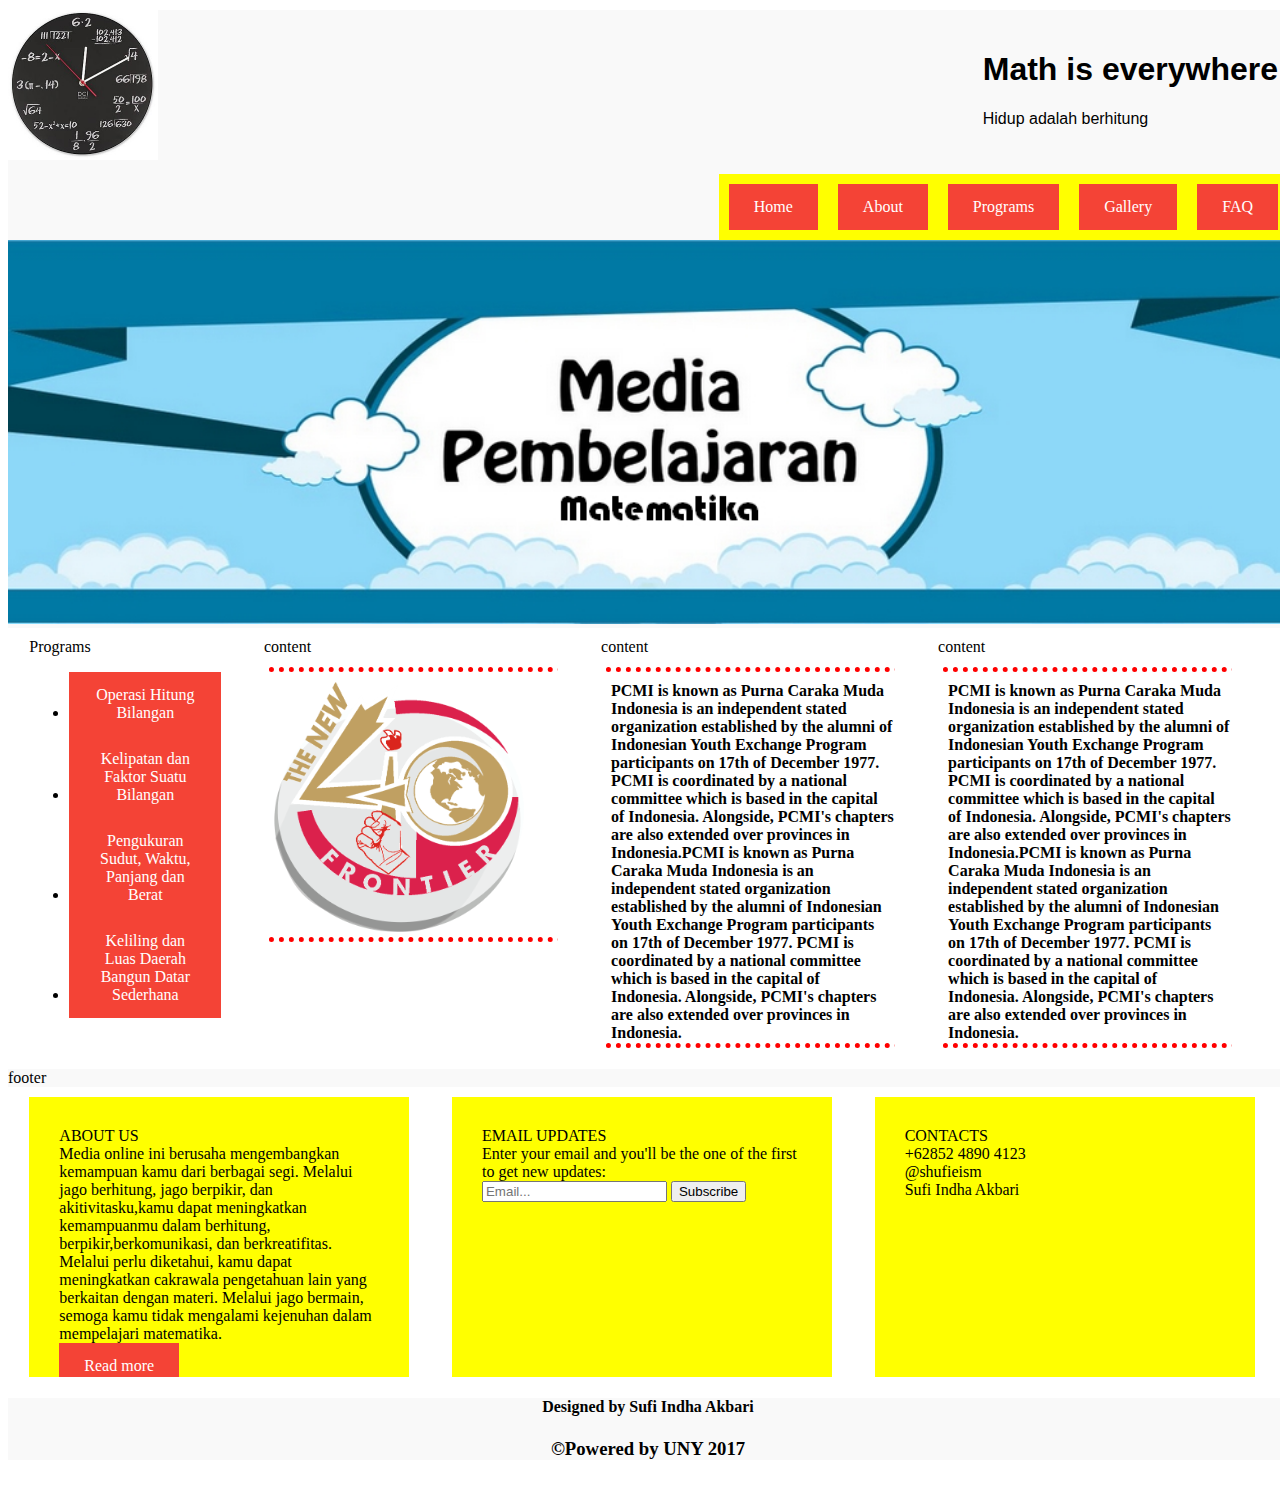
<file: index.html>
<!DOCTYPE html>
<html>
<head>
	<title>MATEMATIKA SD</title>
	<link rel="stylesheet" type="text/css" href="style.css">
</head>

<body>
	<div class="wrap">
		<div class="h1">
		<h1>Math is everywhere</h1>
			Hidup adalah berhitung
		</div>
	</div>	
	
	<div class="wrap">
		<div id="header">
			<div id="header_top">
			<div id="logo">
				<img src="IMG/depan2.jpg" width="150" height="150" alt="" padding:0px, 50px, 0px, 50px />
			</div>
		<div>
	<div>

	
	<div class="wrap">
		<div id="header">
			<div id="header_center">
			<div class="menu">
			<ul>
				<li><a href="#">Home</a></li>
				<li><a href="#">About</a></li>
				<li><a href="materi.html">Programs</a></li>
				<li><a href="#">Gallery</a></li>
				<li><a href="#">FAQ</a></li>		</ul>
		</div>
	</div>
	
	<div class="wrap">
		<div id="header">
			<div id="header_bottom>
			<div class="slider">
			<img src="IMG/depan1.jpg" width="1280 height="250" alt="" padding:0px, 50px, 0px, 50px />
		</div>
		<div class="clear"></div>
	</div></div></div></div></div></div></div></div>

<div class="wrap">
	<div id='container'>

	<div class='col1'>			
				Programs
				<ul>
					<li><a href="#">Operasi Hitung Bilangan</a></li>
					<li><a href="#">Kelipatan dan Faktor Suatu Bilangan</a></li>
					<li><a href="#">Pengukuran Sudut, Waktu, Panjang dan Berat</a></li>
					<li><a href="#">Keliling dan Luas Daerah Bangun Datar Sederhana</a></li>	
					</ul>
			</div>
		</div>
	<div class='col2'>	
				content
				<div><p><img src="IMG/suf1.png" width="250" height="250" alt="" padding:0px, 50px, 0px, 50px /></p>
				</div>
			</div>
			
	<div class='col2'>	
				content
				<div><p><b>PCMI is known as Purna Caraka Muda Indonesia is an independent stated organization established by the alumni of Indonesian Youth Exchange Program participants on 17th of December 1977. PCMI is coordinated by a national committee which is based in the capital of Indonesia. Alongside, PCMI's chapters are also extended over provinces in Indonesia.PCMI is known as Purna Caraka Muda Indonesia is an independent stated organization established by the alumni of Indonesian Youth Exchange Program participants on 17th of December 1977. PCMI is coordinated by a national committee which is based in the capital of Indonesia. Alongside, PCMI's chapters are also extended over provinces in Indonesia.</b></p>
			</div>
		</div>
		<div class='col2'>
				content	
				<div><p><b>PCMI is known as Purna Caraka Muda Indonesia is an independent stated organization established by the alumni of Indonesian Youth Exchange Program participants on 17th of December 1977. PCMI is coordinated by a national committee which is based in the capital of Indonesia. Alongside, PCMI's chapters are also extended over provinces in Indonesia.PCMI is known as Purna Caraka Muda Indonesia is an independent stated organization established by the alumni of Indonesian Youth Exchange Program participants on 17th of December 1977. PCMI is coordinated by a national committee which is based in the capital of Indonesia. Alongside, PCMI's chapters are also extended over provinces in Indonesia.</b></p>
			</div>
		</div>
	</div></div>
	<div style='clear:both;'></div></div>

<div class="wrap">
		<div class="footer">
			footer
		</div>
<div style='clear:both;'></div></div>
	<div class="wrap">	
	<div class="subfooter">
		<bold>ABOUT US</bold><br>
		Media online ini berusaha mengembangkan kemampuan kamu dari berbagai segi. Melalui jago berhitung, jago berpikir, dan akitivitasku,kamu dapat meningkatkan kemampuanmu dalam berhitung, berpikir,berkomunikasi, dan berkreatifitas. Melalui perlu diketahui, kamu dapat meningkatkan cakrawala pengetahuan lain yang berkaitan dengan materi. Melalui jago bermain, semoga kamu tidak mengalami kejenuhan dalam mempelajari matematika.
		<div id="link"><a href="style.css" target="_blank">Read more</a></div></div>

<div class="wrap">
		<div class="subfooter">
		EMAIL UPDATES<br>
		Enter your email and you'll be the one of the first to get new updates:<br>
		<form>
			<label for="lname"></label>
    		<input type="text" id="lname" name="lastname" placeholder="Email...">
	 		<input type="button" value="Subscribe">
		</form>
		</div></div></div>
<div class="wrap">
		<div class="subfooter">
		CONTACTS <br>

		+62852 4890 4123<br>
		@shufieism<br>
		Sufi Indha Akbari<br>
		</div>
	</div>
	<div style='clear:both;'></div>

<div class="wrap">
		<div class="footer">
			<h4><center>Designed by Sufi Indha Akbari</center></h4>
			<h3><center>&copy;Powered by UNY 2017</center></h3>
		</div></div>
<div style='clear:both;'></div></div>
</body>
</html>
</file>
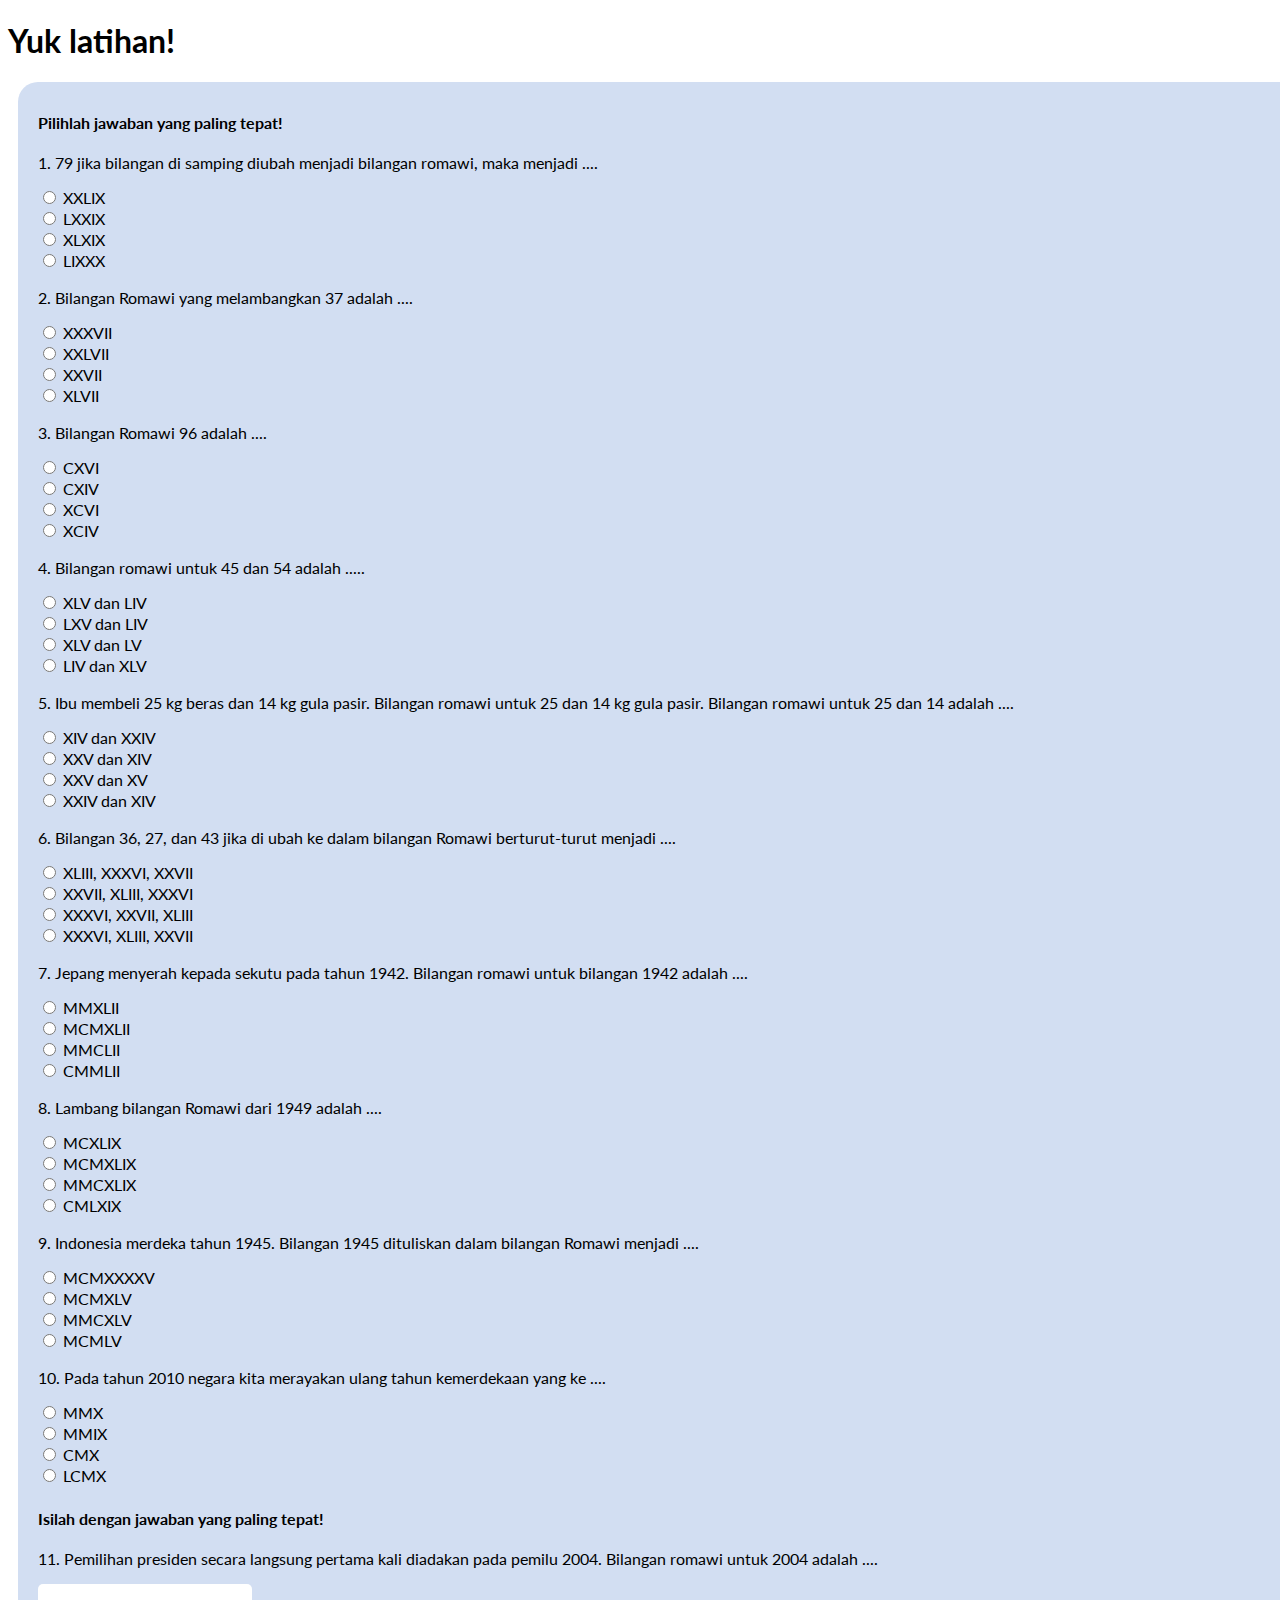
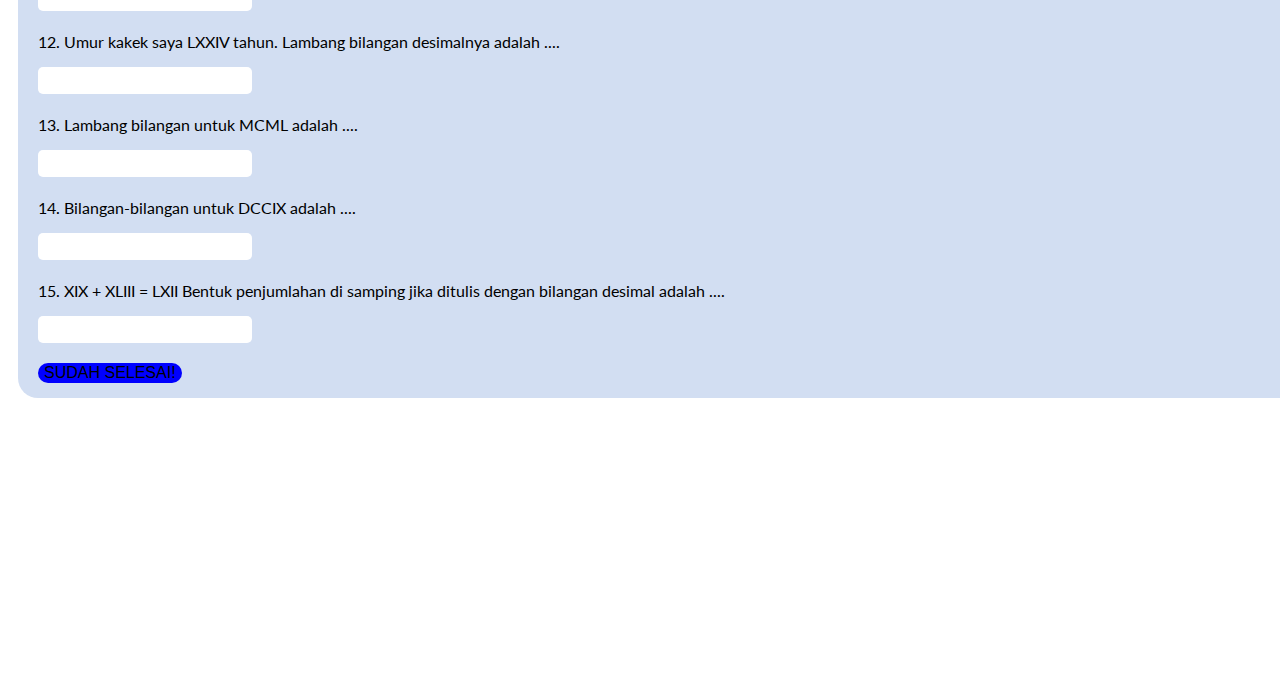
<file: kuis.html>
<!DOCTYPE html>
<html>
<head>
	<title>Quiz Matematika</title>
	<link href ="kuis.css" rel ="stylesheet">
	<link href ="https://fonts.googleapis.com/css?family=Lato" rel="stylesheet">
	<script src ="main.js"></script>
</head>

<body>
<H1> Yuk latihan! </H1>
<form id ="quiz" name ="quiz">

<H4> Pilihlah jawaban yang paling tepat! </H4>
<p>1. 79 jika bilangan di samping diubah menjadi bilangan romawi, maka menjadi ....</p>
<input type ="radio" id ="mc" name ="question1" value = "XXLIX"> XXLIX <br>
<input type ="radio" id ="mc" name ="question1" value = "LXXIX"> LXXIX <br>
<input type ="radio" id ="mc" name ="question1" value = "XLXIX"> XLXIX <br>
<input type ="radio" id ="mc" name ="question1" value = "LIXXX"> LIXXX <br>

<p>2. Bilangan Romawi yang melambangkan 37 adalah ....</p>
<input type ="radio" id ="mc" name ="question2" value = "XXXVII"> XXXVII <br>
<input type ="radio" id ="mc" name ="question2" value = "XXLVII"> XXLVII <br>
<input type ="radio" id ="mc" name ="question2" value = "XXVII"> XXVII <br>
<input type ="radio" id ="mc" name ="question2" value = "XLVII"> XLVII <br>

<p>3. Bilangan Romawi 96 adalah ....</p>
<input type ="radio" id ="mc" name ="question3" value = "CXVI"> CXVI <br>
<input type ="radio" id ="mc" name ="question3" value = "CXIV"> CXIV <br>
<input type ="radio" id ="mc" name ="question3" value = "XCVI"> XCVI <br>
<input type ="radio" id ="mc" name ="question3" value = "XCIV"> XCIV <br>

<p>4. Bilangan romawi untuk 45 dan 54 adalah .....</p>
<input type ="radio" id ="mc" name ="question4" value = "XLV dan LIV"> XLV dan LIV <br>
<input type ="radio" id ="mc" name ="question4" value = "LXV dan LIV"> LXV dan LIV <br>
<input type ="radio" id ="mc" name ="question4" value = "XLV dan LV"> XLV dan LV <br>
<input type ="radio" id ="mc" name ="question4" value = "LIV dan XLV"> LIV dan XLV <br>

<p>5. Ibu membeli 25 kg beras dan 14 kg gula pasir. Bilangan romawi untuk 25 dan 14 kg gula pasir. Bilangan romawi untuk 25 dan 14 adalah ....</p>
<input type ="radio" id ="mc" name ="question5" value = "XIV dan XXIV"> XIV dan XXIV <br>
<input type ="radio" id ="mc" name ="question5" value = "XXV dan XIV"> XXV dan XIV <br>
<input type ="radio" id ="mc" name ="question5" value = "XXV dan XV"> XXV dan XV <br>
<input type ="radio" id ="mc" name ="question5" value = "XXIV dan XIV"> XXIV dan XIV <br>

<p>6. Bilangan 36, 27, dan 43 jika di ubah ke dalam bilangan Romawi berturut-turut menjadi ....</p>
<input type ="radio" id ="mc" name ="question6" value = "XLIII, XXXVI, XXVII"> XLIII, XXXVI, XXVII <br>
<input type ="radio" id ="mc" name ="question6" value = "XXVII, XLIII, XXXVI"> XXVII, XLIII, XXXVI <br>
<input type ="radio" id ="mc" name ="question6" value = "XXXVI, XXVII, XLIII"> XXXVI, XXVII, XLIII <br>
<input type ="radio" id ="mc" name ="question6" value = "XXXVI, XLIII, XXVII"> XXXVI, XLIII, XXVII <br>

<p>7.  Jepang menyerah kepada sekutu pada tahun 1942. Bilangan romawi untuk bilangan 1942 adalah ....</p>
<input type ="radio" id ="mc" name ="question7" value = "MMXLII"> MMXLII <br>
<input type ="radio" id ="mc" name ="question7" value = "MCMXLII"> MCMXLII <br>
<input type ="radio" id ="mc" name ="question7" value = "MMCLII"> MMCLII <br>
<input type ="radio" id ="mc" name ="question7" value = "CMMLII"> CMMLII <br>

<p>8.  Lambang bilangan Romawi dari 1949 adalah ....</p>
<input type ="radio" id ="mc" name ="question8" value = "MCXLIX"> MCXLIX <br>
<input type ="radio" id ="mc" name ="question8" value = "MCMXLIX"> MCMXLIX <br>
<input type ="radio" id ="mc" name ="question8" value = "MMCXLIX"> MMCXLIX <br>
<input type ="radio" id ="mc" name ="question8" value = "CMLXIX"> CMLXIX <br>

<p>9.  Indonesia merdeka tahun 1945. Bilangan 1945 dituliskan dalam bilangan Romawi menjadi ....</p>
<input type ="radio" id ="mc" name ="question9" value = "MCMXXXXV"> MCMXXXXV <br>
<input type ="radio" id ="mc" name ="question9" value = "MCMXLV"> MCMXLV <br>
<input type ="radio" id ="mc" name ="question9" value = "MMCXLV"> MMCXLV <br>
<input type ="radio" id ="mc" name ="question9" value = "MCMLV"> MCMLV <br>

<p>10.  Pada tahun 2010 negara kita merayakan ulang tahun kemerdekaan yang ke ....</p>
<input type ="radio" id ="mc" name ="question10" value = "MMX"> MMX <br>
<input type ="radio" id ="mc" name ="question10" value = "MMIX"> MMIX <br>
<input type ="radio" id ="mc" name ="question10" value = "CMX"> CMX <br>
<input type ="radio" id ="mc" name ="question10" value = "LCMX"> LCMX <br>

<H4> Isilah dengan jawaban yang paling tepat! </H4>

<p>11.  Pemilihan presiden secara langsung pertama kali diadakan pada pemilu 2004. Bilangan romawi untuk 2004 adalah ....</p>
<input id ="textbox" type ="text" name ="question11"><br>

<p>12.  Umur kakek saya LXXIV tahun. Lambang bilangan desimalnya adalah ....</p>
<input id ="textbox" type ="text" name ="question12"><br>

<p>13. Lambang bilangan untuk MCML adalah ....</p>
<input id ="textbox" type ="text" name ="question13"><br>

<p>14.  Bilangan-bilangan untuk DCCIX adalah ....</p>
<input id ="textbox" type ="text" name ="question14"><br>

<p>15.  XIX + XLIII = LXII Bentuk penjumlahan di samping jika ditulis dengan bilangan desimal adalah ....</p>
<input id ="textbox" type ="text" name ="question15"><br>

<input id = "button" type = "button" value ="SUDAH SELESAI!" onclick = "check();">

</form>

<div id = "after_submit">

<p id = "message"></p>
<p id = "number_correct"></p>
<img id = "picture">
</div>


</html>
</body>
</file>
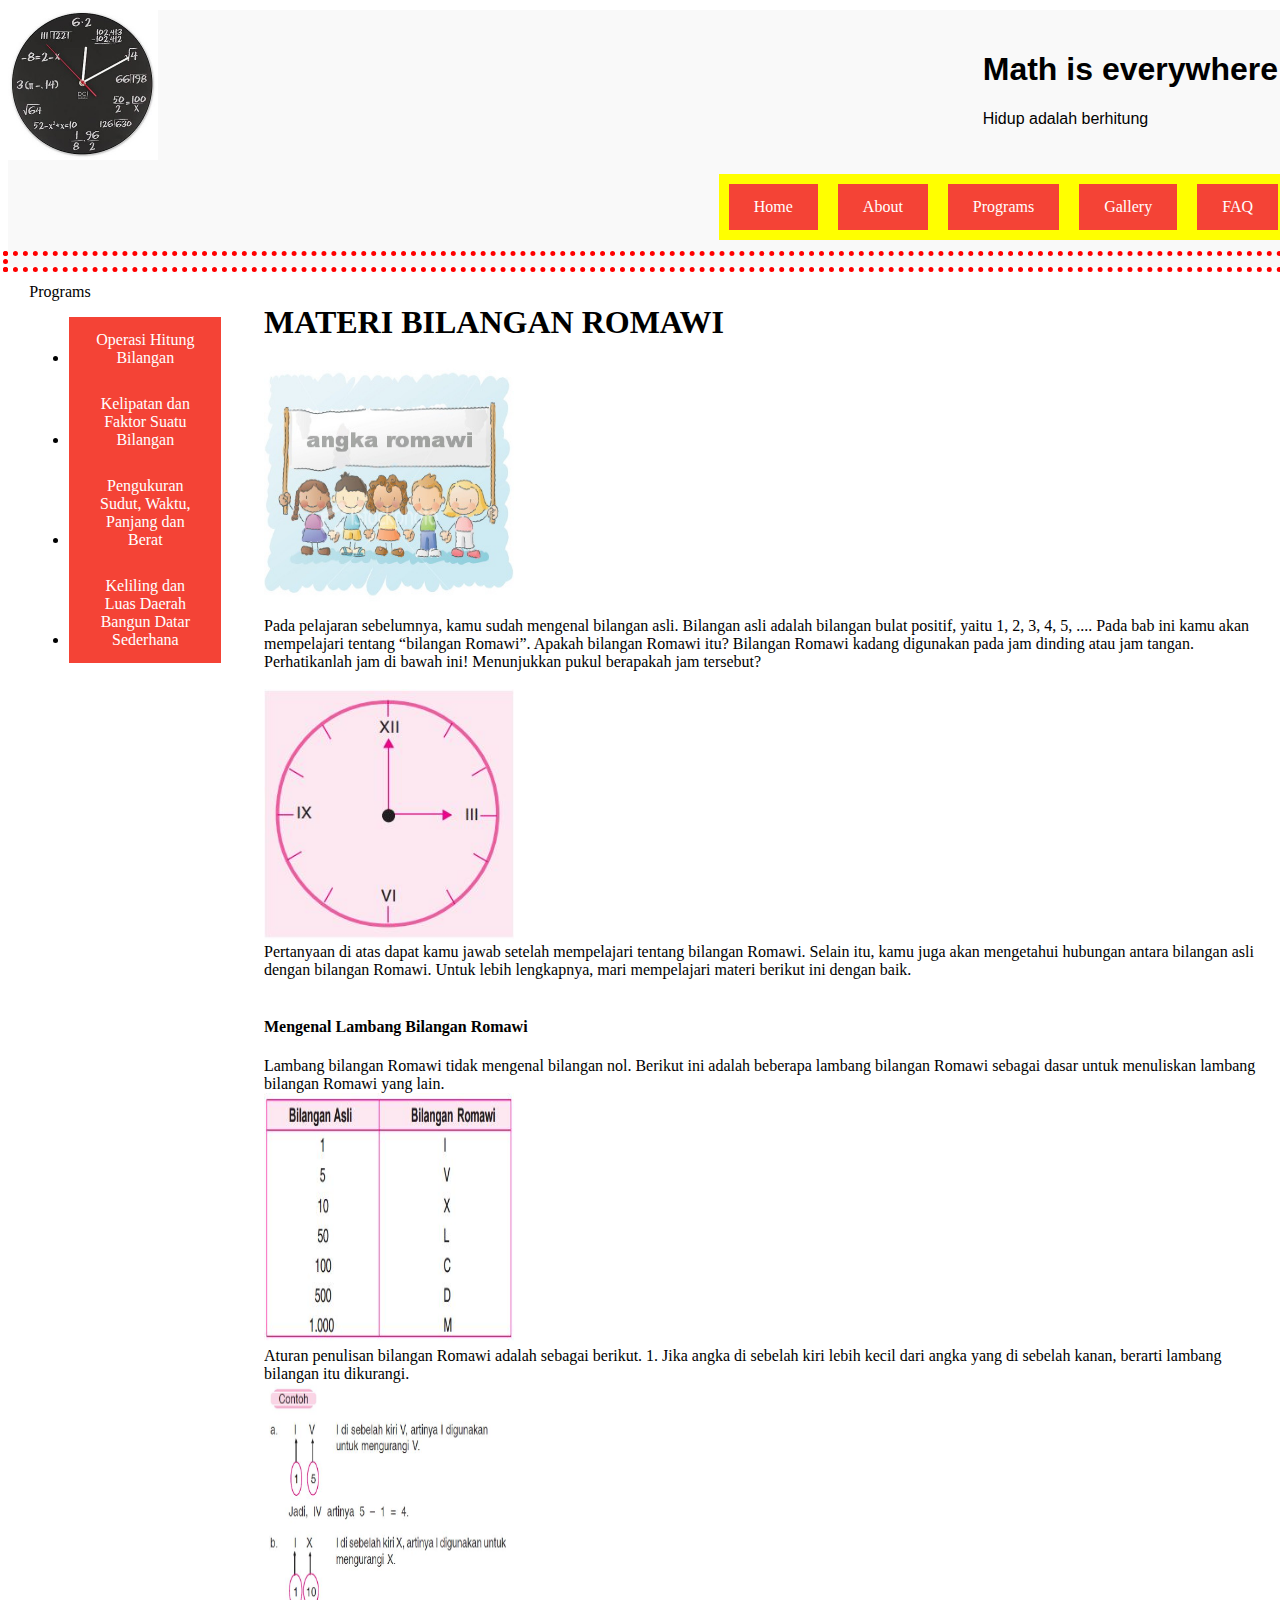
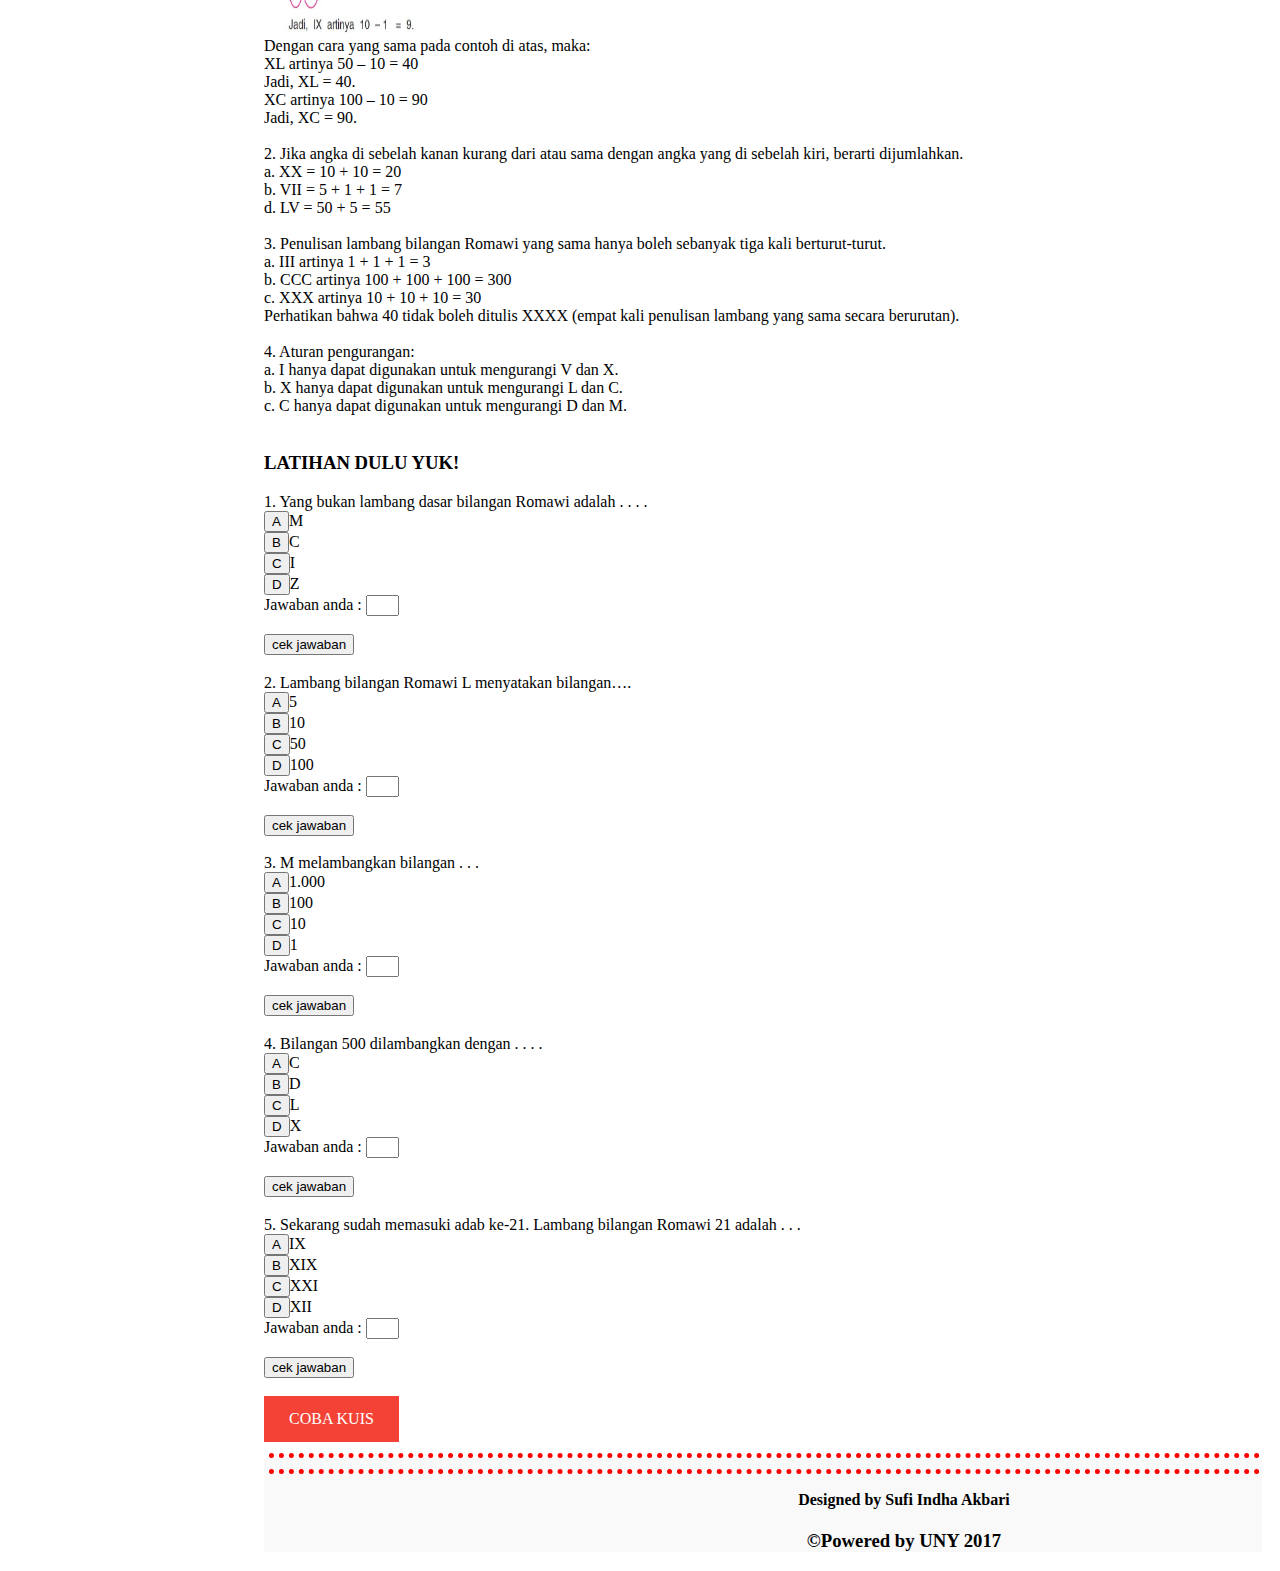
<file: materi.html>
<!DOCTYPE html>
<html>
<head>
	<title>MATEMATIKA SD</title>
	<link rel="stylesheet" type="text/css" href="materi.css">
</head>

<body>
	<div class="wrap">
		<div class="h1">
		<h1>Math is everywhere</h1>
			Hidup adalah berhitung
		</div>
	</div>	
	
	<div class="wrap">
		<div id="header">
			<div id="header_top">
			<div id="logo">
				<img src="IMG/depan2.jpg" width="150" height="150" alt="" padding:0px, 50px, 0px, 50px />
			</div>
		<div>
	<div>

	
	<div class="wrap">
		<div id="header">
			<div id="header_center">
			<div class="menu">
			<ul>
				<li><a href="#">Home</a></li>
				<li><a href="#">About</a></li>
				<li><a href="#">Programs</a></li>
				<li><a href="#">Gallery</a></li>
				<li><a href="#">FAQ</a></li>		</ul>
		</div>
	</div>
		<div style='clear:both;'></div></div>
	<div class="wrap"><p>
	<div class='col1'>			
				Programs
				<ul>
					<li><a href="#">Operasi Hitung Bilangan</a></li>
					<li><a href="#">Kelipatan dan Faktor Suatu Bilangan</a></li>
					<li><a href="#">Pengukuran Sudut, Waktu, Panjang dan Berat</a></li>
					<li><a href="#">Keliling dan Luas Daerah Bangun Datar Sederhana</a></li>	
					</ul>
			</div>
		</div>
	<div class='col2'>	
				<h1>MATERI BILANGAN ROMAWI</h1>
				<div><img src="IMG/r5.jpg" width="250" height="250" alt="" padding:0px, 50px, 0px, 50px><br> 
				Pada pelajaran sebelumnya, kamu sudah mengenal bilangan asli. Bilangan asli adalah bilangan bulat positif, yaitu 1, 2, 3, 4, 5, .... Pada bab ini kamu akan mempelajari tentang “bilangan Romawi”. Apakah bilangan Romawi itu? Bilangan Romawi kadang digunakan pada jam dinding atau jam tangan. Perhatikanlah jam di bawah ini! Menunjukkan pukul berapakah jam tersebut?<br>
				<br>
				<img src="IMG/r1.JPG" width="250" height="250" alt="" padding:0px, 50px, 0px, 50px><br> 

				Pertanyaan di atas dapat kamu jawab setelah mempelajari tentang bilangan Romawi. Selain itu, kamu juga akan mengetahui hubungan antara bilangan asli dengan bilangan Romawi. Untuk lebih lengkapnya, mari mempelajari materi berikut ini dengan baik.
				<br>
				<br>

				<h4>Mengenal Lambang Bilangan Romawi</h4>
				Lambang bilangan Romawi tidak mengenal bilangan nol.
				Berikut ini adalah beberapa lambang bilangan Romawi sebagai dasar untuk menuliskan lambang bilangan Romawi yang lain.<br>
				<img src="IMG/r2.JPG" width="250" height="250" alt="" padding:0px, 50px, 0px, 50px><br>

				Aturan penulisan bilangan Romawi adalah sebagai berikut.
				1. Jika angka di sebelah kiri lebih kecil dari angka yang di sebelah kanan, berarti lambang bilangan itu dikurangi.<br>

				<img src="IMG/r3.JPG" width="250" height="250" alt="" padding:0px, 50px, 0px, 50px><br>

				Dengan cara yang sama pada contoh di atas, maka:<br>
				XL artinya 50 – 10 = 40<br>
				Jadi, XL = 40.<br>
				XC artinya 100 – 10 = 90<br>
				Jadi, XC = 90.<br>
				<br>
				2. Jika angka di sebelah kanan kurang dari atau sama dengan angka yang di sebelah kiri, berarti dijumlahkan.<br>
				a. XX = 10 + 10 = 20<br>
				b. VII = 5 + 1 + 1 = 7<br>
				d. LV = 50 + 5 = 55<br>
				<br>
				3. Penulisan lambang bilangan Romawi yang sama hanya
				boleh sebanyak tiga kali berturut-turut.<br>
				a. III artinya 1 + 1 + 1 = 3<br>
				b. CCC artinya 100 + 100 + 100 = 300<br>
				c. XXX artinya 10 + 10 + 10 = 30<br>
				Perhatikan bahwa 40 tidak boleh ditulis XXXX (empat kali penulisan lambang yang sama secara berurutan).<br>
				<br>
				4. Aturan pengurangan:<br>
				a. I hanya dapat digunakan untuk mengurangi V dan X.<br>
				b. X hanya dapat digunakan untuk mengurangi L dan C.<br>
				c. C hanya dapat digunakan untuk mengurangi D dan M.<br>
				<br>
				<h3>LATIHAN DULU YUK!</h3>
				<form name="form">
				1.  Yang bukan lambang dasar bilangan Romawi adalah . . . .
					<div class="qselections">
					<button type="button" onclick="cek1()" >A</button>M<br>
					<button type="button" onclick="cek2()" >B</button>C<br>
					<button type="button" onclick="cek3()" >C</button>I<br>
					<button type="button" onclick="cek4()" >D</button>Z<br>

					Jawaban anda :
					<input type="text" name="angka1" size="1">
					<br>
					</form>
					<br>

					<button type="button" onclick="cekjawaban()" >cek jawaban</button><br>
					<h3 id="tampil"></h3>

				<script>
				function cek1(){
				form.angka1.value= "A";
				}
				function cek2(){
				form.angka1.value= "B";
				}
				function cek3(){
				form.angka1.value= "C";
				}
				function cek4(){
				form.angka1.value= "D";
				}
				function cekjawaban(){
				if(form.angka1.value=='D'){
				document.getElementById("tampil").innerHTML="jawaban kamu benar :)";
				}else{
				document.getElementById("tampil").innerHTML="jawaban kamu salah :(";
				}
				}
				</script>

				2.  Lambang bilangan Romawi L menyatakan bilangan….
					<div class="qselections">
					<button type="button" onclick="cek1()" >A</button>5<br>
					<button type="button" onclick="cek2()" >B</button>10<br>
					<button type="button" onclick="cek3()" >C</button>50<br>
					<button type="button" onclick="cek4()" >D</button>100<br>

					Jawaban anda :
					<input type="text" name="angka1" size="1">
					<br>
					</form>
					<br>

					<button type="button" onclick="cekjawaban()" >cek jawaban</button><br>
					<h3 id="tampil"></h3>

				<script>
				function cek1(){
				form.angka1.value= "A";
				}
				function cek2(){
				form.angka1.value= "B";
				}
				function cek3(){
				form.angka1.value= "C";
				}
				function cek4(){
				form.angka1.value= "D";
				}
				function cekjawaban(){
				if(form.angka1.value=='A'){
				document.getElementById("tampil").innerHTML="jawaban kamu benar :)";
				}else{
				document.getElementById("tampil").innerHTML="jawaban kamu salah :(";
				}
				}
				</script>

				3.  M melambangkan bilangan . . . 
					<div class="qselections">
					<button type="button" onclick="cek1()" >A</button>1.000<br>
					<button type="button" onclick="cek2()" >B</button>100<br>
					<button type="button" onclick="cek3()" >C</button>10<br>
					<button type="button" onclick="cek4()" >D</button>1<br>

					Jawaban anda :
					<input type="text" name="angka1" size="1">
					<br>
					</form>
					<br>

					<button type="button" onclick="cekjawaban()" >cek jawaban</button><br>
					<h3 id="tampil"></h3>

				<script>
				function cek1(){
				form.angka1.value= "A";
				}
				function cek2(){
				form.angka1.value= "B";
				}
				function cek3(){
				form.angka1.value= "C";
				}
				function cek4(){
				form.angka1.value= "D";
				}
				function cekjawaban(){
				if(form.angka1.value=='A'){
				document.getElementById("tampil").innerHTML="jawaban kamu benar :)";
				}else{
				document.getElementById("tampil").innerHTML="jawaban kamu salah :(";
				}
				}
				</script>

				4.  Bilangan 500 dilambangkan dengan . . . .
					<div class="qselections">
					<button type="button" onclick="cek1()" >A</button>C<br>
					<button type="button" onclick="cek2()" >B</button>D<br>
					<button type="button" onclick="cek3()" >C</button>L<br>
					<button type="button" onclick="cek4()" >D</button>X<br>

					Jawaban anda :
					<input type="text" name="angka1" size="1">
					<br>
					</form>
					<br>

					<button type="button" onclick="cekjawaban()" >cek jawaban</button><br>
					<h3 id="tampil"></h3>

				<script>
				function cek1(){
				form.angka1.value= "A";
				}
				function cek2(){
				form.angka1.value= "B";
				}
				function cek3(){
				form.angka1.value= "C";
				}
				function cek4(){
				form.angka1.value= "D";
				}
				function cekjawaban(){
				if(form.angka1.value=='A'){
				document.getElementById("tampil").innerHTML="jawaban kamu benar :)";
				}else{
				document.getElementById("tampil").innerHTML="jawaban kamu salah :(";
				}
				}
				</script>

				5.  Sekarang sudah memasuki adab ke-21. Lambang bilangan Romawi 21 adalah . . .
					<div class="qselections">
					<button type="button" onclick="cek1()" >A</button>IX<br>
					<button type="button" onclick="cek2()" >B</button>XIX<br>
					<button type="button" onclick="cek3()" >C</button>XXI<br>
					<button type="button" onclick="cek4()" >D</button>XII<br>

					Jawaban anda :
					<input type="text" name="angka1" size="1">
					<br>
					</form>
					<br>

					<button type="button" onclick="cekjawaban()" >cek jawaban</button><br>
					<h3 id="tampil"></h3>

				<script>
				function cek1(){
				form.angka1.value= "A";
				}
				function cek2(){
				form.angka1.value= "B";
				}
				function cek3(){
				form.angka1.value= "C";
				}
				function cek4(){
				form.angka1.value= "D";
				}
				function cekjawaban(){
				if(form.angka1.value=='A'){
				document.getElementById("tampil").innerHTML="jawaban kamu benar :)";
				}else{
				document.getElementById("tampil").innerHTML="jawaban kamu salah :(";
				}
				}
				</script>
<div><a href="kuis.html">COBA KUIS</a>
				</div>
			</div>
		</div>
	</div>
</div>
	<div style='clear:both;'></div>

<div class="wrap">
		<div class="footer"><p>
			<h4><center>Designed by Sufi Indha Akbari</center></h4>
			<h3><center>&copy;Powered by UNY 2017</center></h3>
		</div></div>
<div style='clear:both;'></div></div>
</body>
</html>
</file>
<file: style.css>
.wrap{
	background: #f9f9f9;
	width: 1280px;
	margin: 10px auto;
}
 
/*bagian header*/
.wrap .header_top{
	background: white;
	height: 50px;
	padding: 0;
}

.wrap .h1{
	background: #f9f9f9;
	margin:20px 10px 10px 10px;
	padding: 0px auto;
	float: right;
	font-family: helvetica;
}

.wrap .header_center{
	background: green;
	/*height: 50px;*/
	padding: 0;
}
.wrap .header_bottom{
	background: green;
	/*height: 50px;*/
	padding: 0;
}
 
/*akhir header*/
 
/*bagian menu*/
.menu{
	background: yellow;
}
 
.menu ul{
	padding: 0;
	margin: 0;
	background: yellow;
	overflow: hidden;
	float: right;
}
 
.menu ul li{
	float: left;
	list-style-type: none;
	padding: 10px;
}
/*akhir menu*/
 
.clear{
	clear: both;
}
 
.badan{
	height: 450px;
}
/*bagian sidebar*/

.container {
  width:100%;
  margin:15px 0 15px;
}

.col1 {
  width:15%;
  margin:0% 1.6666667%;
  float:left;
  display:inline;
  word-wrap:break-word; /* fix for long text breaking sidebar float in IE */
  overflow:hidden;      /* fix for long non-text content breaking IE sidebar float */
}

/*akhir sidebar*/

/*bagian content*/
.col2 {
  width:23%;
  margin:0% 1.6666667%;
  float:left;
  display:inline;
  word-wrap:break-word; /* fix for long text breaking sidebar float in IE */
  overflow:hidden;
}
 

#footer{
	width: 100%;
	padding: 10px;
	position: relative;
}

.subfooter{
	background: yellow;
	width: 25%;
	height: 220px;
	float: left;
	padding: 30px;
	margin:0% 1.6666667%;
	display:inline;
  	word-wrap:break-word; /* fix for long text breaking sidebar float in IE */
  	overflow:hidden;
}

.input {
	width: 30%;
	border: 1px;
}

/*tambahan*/

div {
	display:block;
}

a:link, a:visited {
    background-color: #f44336;
    color: white;
    padding: 14px 25px;
    text-align: center;
    text-decoration: none;
    display: inline-block;
}


a:hover, a:active {
    background-color: red;
}

p {
    outline: 5px dotted red;
    height: 100%;
    padding: 10px 1px 1px 10px;
}
</file>
<file: kuis.css>
body {
	font-family:'Lato'; sans-serif;
}

#quiz {
	margin-left: 10px;
	background: #d2def2;
	padding: 10px 20px 10px 20px;
	width: 1280px;
	border-radius: 20px;
	float: left;
}

input {
	margin-bottom: 5px;
}

#textbox {
	height: 25px;
	font-size: 16px;
	border-radius: 5px;
	border: none;
	padding-left: 5px;
}

#button {
	background: blue;
	border: none;
	border-radius: 10px;
	padding: 10px
	color: white;
	font-size: 16px;
	transition-duration: .5s;
	margin-top: 15px;
}

#button:hover {
	background: white;
	border: 1px solid green;
	color: black;
	cursor: pointer;
}

#after_submit {
	visibility: hidden;
	background: #ff5459;
	padding: 10px 20px 10px 20px;
	width: 500px;
	border-radius: 20px;
	float: left;
	margin-left: 10px;
	font-size: 30px;
}

#picture {
	width: 375px;
	height: 245px;
}
</file>
<file: materi.css>
.wrap{
	background: #f9f9f9;
	width: 1280px;
	margin: 10px auto;
}
 
/*bagian header*/
.wrap .header_top{
	background: white;
	height: 50px;
	padding: 0;
}

.wrap .h1{
	background: #f9f9f9;
	margin:20px 10px 10px 10px;
	padding: 0px auto;
	float: right;
	font-family: helvetica;
}

.wrap .header_center{
	background: green;
	/*height: 50px;*/
	padding: 0;
}
.wrap .header_bottom{
	background: green;
	/*height: 50px;*/
	padding: 0;
}
 
/*akhir header*/
 
/*bagian menu*/
.menu{
	background: yellow;
}
 
.menu ul{
	padding: 0;
	margin: 0;
	background: yellow;
	overflow: hidden;
	float: right;
}
 
.menu ul li{
	float: left;
	list-style-type: none;
	padding: 10px;
}
/*akhir menu*/
 
.clear{
	clear: both;
}
 
.badan{
	height: 450px;
}
/*bagian sidebar*/

.container {
  width:100%;
  margin:15px 0 15px;
}

.col1 {
  width:15%;
  margin:0% 1.6666667%;
  float:left;
  display:inline;
  word-wrap:break-word; /* fix for long text breaking sidebar float in IE */
  overflow:hidden;      /* fix for long non-text content breaking IE sidebar float */
}

/*akhir sidebar*/

/*bagian content*/
.col2 {
  width:78%;
  margin:0% 1.6666667%;
  float:left;
  display:inline;
  word-wrap:break-word; /* fix for long text breaking sidebar float in IE */
  overflow:hidden;
}
 

#footer{
	width: 100%;
	padding: 10px;
	position: relative;
	float: left;
}


.input {
	width: 30%;
	border: 1px;
}

/*tambahan*/

div {
	display:block;
}

a:link, a:visited {
    background-color: #f44336;
    color: white;
    padding: 14px 25px;
    text-align: center;
    text-decoration: none;
    display: inline-block;
}


a:hover, a:active {
    background-color: red;
}

p {
    outline: 5px dotted red;
    height: 100%;
    padding: 10px 1px 1px 10px;
}
</file>
